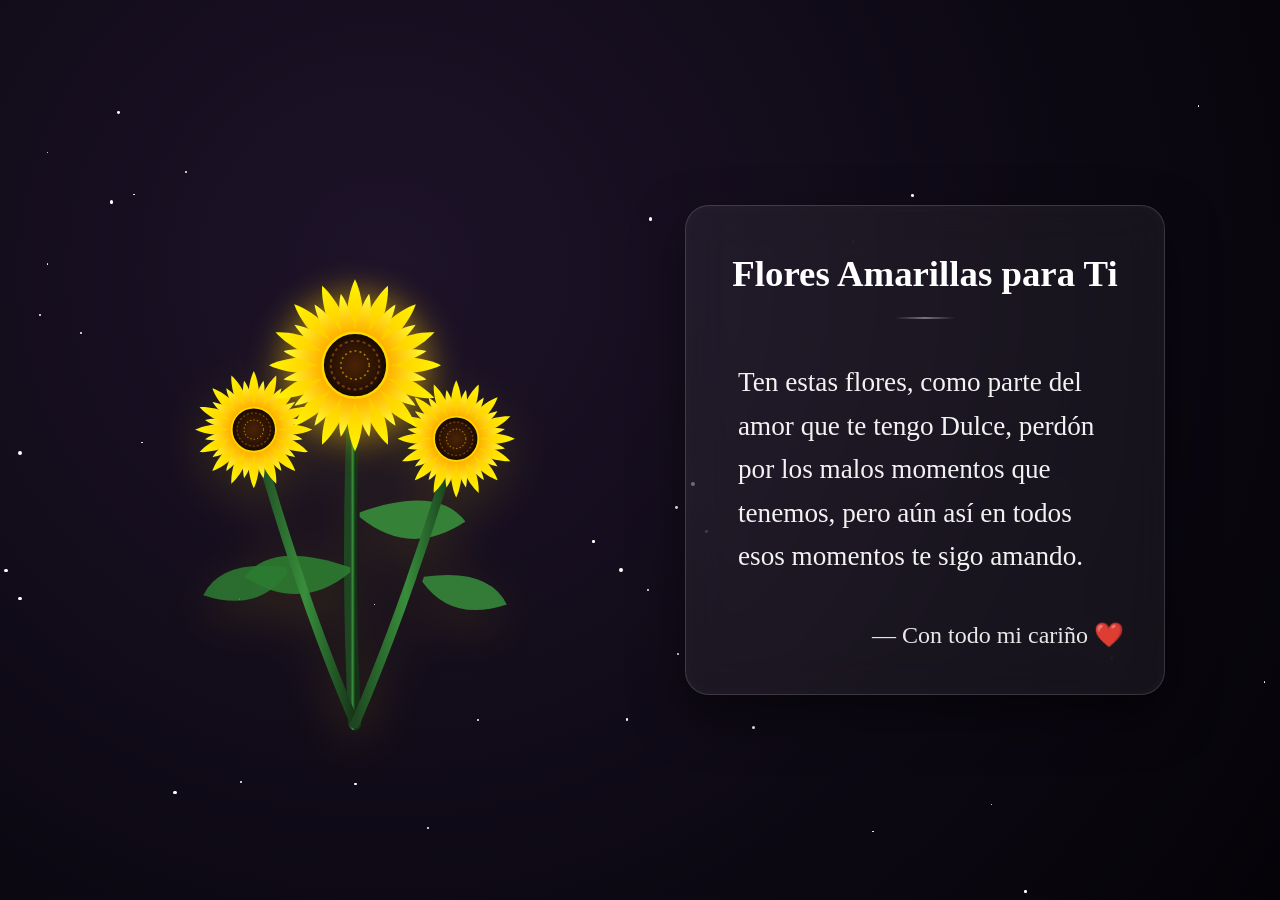
<file: index.html>
<!DOCTYPE html>
<html lang="es">
<head>
  <meta charset="UTF-8">
  <meta name="viewport" content="width=device-width, initial-scale=1.0">
  <title>Flores Amarillas para Ti 🌻</title>
  <link rel="preconnect" href="https://fonts.googleapis.com/">
  <link rel="preconnect" href="https://fonts.gstatic.com/" crossorigin="">
  <link href="./Flores Amarillas para Ti 🌻_files/css2" rel="stylesheet">
  <link rel="stylesheet" href="styles.css">
</head>
<body>

  <!-- Partículas de estrellas y luz de fondo -->
  <div id="stars-container"></div>
  <canvas id="petals-canvas"></canvas>

  <div class="container">
    <!-- SECCIÓN IZQUIERDA: FLORES ANIMADAS -->
    <div class="flowers-section">
      <div class="flower-pot">
        <svg viewBox="0 0 500 600" class="flower-svg" id="flowerSvg">
          <defs>
            <radialGradient id="sunflower-center" cx="50%" cy="50%" r="50%">
              <stop offset="0%" stop-color="#4a2306"></stop>
              <stop offset="75%" stop-color="#281102"></stop>
              <stop offset="100%" stop-color="#120701"></stop>
            </radialGradient>

            <linearGradient id="petal-grad-outer" x1="0%" y1="100%" x2="0%" y2="0%">
              <stop offset="0%" stop-color="#FF9900"></stop>
              <stop offset="40%" stop-color="#FFC700"></stop>
              <stop offset="100%" stop-color="#FFF500"></stop>
            </linearGradient>

            <linearGradient id="petal-grad-inner" x1="0%" y1="100%" x2="0%" y2="0%">
              <stop offset="0%" stop-color="#E68000"></stop>
              <stop offset="50%" stop-color="#FFB700"></stop>
              <stop offset="100%" stop-color="#FFFF33"></stop>
            </linearGradient>

            <linearGradient id="stem-grad" x1="0%" y1="0%" x2="100%" y2="0%">
              <stop offset="0%" stop-color="#1E4620"></stop>
              <stop offset="50%" stop-color="#388E3C"></stop>
              <stop offset="100%" stop-color="#143316"></stop>
            </linearGradient>

            <filter id="glow" x="-30%" y="-30%" width="160%" height="160%">
              <feGaussianBlur stdDeviation="5" result="blur"></feGaussianBlur>
              <feComposite in="SourceGraphic" in2="blur" operator="over"></feComposite>
            </filter>

            <!-- CABEZA DE GIRASOL -->
            <g id="sunflower-head-def">
              <!-- Capa Externa de Pétalos -->
              <g class="petals-layer-outer">
                <path d="M 0,0 C -12,-25 -10,-65 0,-85 C 10,-65 12,-25 0,0 Z" fill="url(#petal-grad-outer)" transform="rotate(0)"></path>
                <path d="M 0,0 C -12,-25 -10,-65 0,-85 C 10,-65 12,-25 0,0 Z" fill="url(#petal-grad-outer)" transform="rotate(22.5)"></path>
                <path d="M 0,0 C -12,-25 -10,-65 0,-85 C 10,-65 12,-25 0,0 Z" fill="url(#petal-grad-outer)" transform="rotate(45)"></path>
                <path d="M 0,0 C -12,-25 -10,-65 0,-85 C 10,-65 12,-25 0,0 Z" fill="url(#petal-grad-outer)" transform="rotate(67.5)"></path>
                <path d="M 0,0 C -12,-25 -10,-65 0,-85 C 10,-65 12,-25 0,0 Z" fill="url(#petal-grad-outer)" transform="rotate(90)"></path>
                <path d="M 0,0 C -12,-25 -10,-65 0,-85 C 10,-65 12,-25 0,0 Z" fill="url(#petal-grad-outer)" transform="rotate(112.5)"></path>
                <path d="M 0,0 C -12,-25 -10,-65 0,-85 C 10,-65 12,-25 0,0 Z" fill="url(#petal-grad-outer)" transform="rotate(135)"></path>
                <path d="M 0,0 C -12,-25 -10,-65 0,-85 C 10,-65 12,-25 0,0 Z" fill="url(#petal-grad-outer)" transform="rotate(157.5)"></path>
                <path d="M 0,0 C -12,-25 -10,-65 0,-85 C 10,-65 12,-25 0,0 Z" fill="url(#petal-grad-outer)" transform="rotate(180)"></path>
                <path d="M 0,0 C -12,-25 -10,-65 0,-85 C 10,-65 12,-25 0,0 Z" fill="url(#petal-grad-outer)" transform="rotate(202.5)"></path>
                <path d="M 0,0 C -12,-25 -10,-65 0,-85 C 10,-65 12,-25 0,0 Z" fill="url(#petal-grad-outer)" transform="rotate(225)"></path>
                <path d="M 0,0 C -12,-25 -10,-65 0,-85 C 10,-65 12,-25 0,0 Z" fill="url(#petal-grad-outer)" transform="rotate(247.5)"></path>
                <path d="M 0,0 C -12,-25 -10,-65 0,-85 C 10,-65 12,-25 0,0 Z" fill="url(#petal-grad-outer)" transform="rotate(270)"></path>
                <path d="M 0,0 C -12,-25 -10,-65 0,-85 C 10,-65 12,-25 0,0 Z" fill="url(#petal-grad-outer)" transform="rotate(292.5)"></path>
                <path d="M 0,0 C -12,-25 -10,-65 0,-85 C 10,-65 12,-25 0,0 Z" fill="url(#petal-grad-outer)" transform="rotate(315)"></path>
                <path d="M 0,0 C -12,-25 -10,-65 0,-85 C 10,-65 12,-25 0,0 Z" fill="url(#petal-grad-outer)" transform="rotate(337.5)"></path>
              </g>

              <!-- Capa Interna Intercalada -->
              <g class="petals-layer-inner">
                <path d="M 0,0 C -10,-20 -8,-55 0,-72 C 8,-55 10,-20 0,0 Z" fill="url(#petal-grad-inner)" transform="rotate(11.25)"></path>
                <path d="M 0,0 C -10,-20 -8,-55 0,-72 C 8,-55 10,-20 0,0 Z" fill="url(#petal-grad-inner)" transform="rotate(33.75)"></path>
                <path d="M 0,0 C -10,-20 -8,-55 0,-72 C 8,-55 10,-20 0,0 Z" fill="url(#petal-grad-inner)" transform="rotate(56.25)"></path>
                <path d="M 0,0 C -10,-20 -8,-55 0,-72 C 8,-55 10,-20 0,0 Z" fill="url(#petal-grad-inner)" transform="rotate(78.75)"></path>
                <path d="M 0,0 C -10,-20 -8,-55 0,-72 C 8,-55 10,-20 0,0 Z" fill="url(#petal-grad-inner)" transform="rotate(101.25)"></path>
                <path d="M 0,0 C -10,-20 -8,-55 0,-72 C 8,-55 10,-20 0,0 Z" fill="url(#petal-grad-inner)" transform="rotate(123.75)"></path>
                <path d="M 0,0 C -10,-20 -8,-55 0,-72 C 8,-55 10,-20 0,0 Z" fill="url(#petal-grad-inner)" transform="rotate(146.25)"></path>
                <path d="M 0,0 C -10,-20 -8,-55 0,-72 C 8,-55 10,-20 0,0 Z" fill="url(#petal-grad-inner)" transform="rotate(168.75)"></path>
                <path d="M 0,0 C -10,-20 -8,-55 0,-72 C 8,-55 10,-20 0,0 Z" fill="url(#petal-grad-inner)" transform="rotate(191.25)"></path>
                <path d="M 0,0 C -10,-20 -8,-55 0,-72 C 8,-55 10,-20 0,0 Z" fill="url(#petal-grad-inner)" transform="rotate(213.75)"></path>
                <path d="M 0,0 C -10,-20 -8,-55 0,-72 C 8,-55 10,-20 0,0 Z" fill="url(#petal-grad-inner)" transform="rotate(236.25)"></path>
                <path d="M 0,0 C -10,-20 -8,-55 0,-72 C 8,-55 10,-20 0,0 Z" fill="url(#petal-grad-inner)" transform="rotate(258.75)"></path>
                <path d="M 0,0 C -10,-20 -8,-55 0,-72 C 8,-55 10,-20 0,0 Z" fill="url(#petal-grad-inner)" transform="rotate(281.25)"></path>
                <path d="M 0,0 C -10,-20 -8,-55 0,-72 C 8,-55 10,-20 0,0 Z" fill="url(#petal-grad-inner)" transform="rotate(303.75)"></path>
                <path d="M 0,0 C -10,-20 -8,-55 0,-72 C 8,-55 10,-20 0,0 Z" fill="url(#petal-grad-inner)" transform="rotate(326.25)"></path>
                <path d="M 0,0 C -10,-20 -8,-55 0,-72 C 8,-55 10,-20 0,0 Z" fill="url(#petal-grad-inner)" transform="rotate(348.75)"></path>
              </g>

              <!-- Centro del Girasol -->
              <circle cx="0" cy="0" r="32" fill="url(#sunflower-center)" stroke="#FFD700" stroke-width="2.5"></circle>
              <circle cx="0" cy="0" r="24" fill="none" stroke="#8B4513" stroke-dasharray="3,3" stroke-width="2" opacity="0.8"></circle>
              <circle cx="0" cy="0" r="14" fill="none" stroke="#FFC700" stroke-dasharray="2,3" stroke-width="1.5" opacity="0.6"></circle>
            </g>
          </defs>

          <!-- Tallo 1 (Flor Principal Centro) -->
          <path d="M 250 600 Q 240 430 250 210" class="stem stem-1" stroke="url(#stem-grad)" stroke-width="14" fill="none" stroke-linecap="round"></path>
          <!-- Hojas Tallo 1 -->
          <g class="leaf-group leaf-left">
            <path d="M 245 430 Q 160 400 130 440 Q 190 480 245 435" fill="#2E7D32" opacity="0.95"></path>
          </g>
          <g class="leaf-group leaf-right">
            <path d="M 255 370 Q 340 340 370 380 Q 310 420 255 375" fill="#388E3C" opacity="0.95"></path>
          </g>

          <!-- Tallo 2 (Flor Izquierda) -->
          <path d="M 250 600 Q 190 460 140 280" class="stem stem-2" stroke="url(#stem-grad)" stroke-width="10" fill="none" stroke-linecap="round"></path>
          <g class="leaf-group leaf-left-2">
            <path d="M 175 430 Q 105 420 85 460 Q 145 480 177 435" fill="#2E7D32" opacity="0.9"></path>
          </g>

          <!-- Tallo 3 (Flor Derecha) -->
          <path d="M 250 600 Q 310 460 360 290" class="stem stem-3" stroke="url(#stem-grad)" stroke-width="10" fill="none" stroke-linecap="round"></path>
          <g class="leaf-group leaf-right-2">
            <path d="M 325 440 Q 395 430 415 470 Q 355 490 323 445" fill="#388E3C" opacity="0.9"></path>
          </g>

          <!-- FLOR 2 (Izquierda en (140, 280)) -->
          <g transform="translate(140, 280)">
            <g class="flower-head-animated flower-left">
              <use href="#sunflower-head-def" transform="scale(0.75)"></use>
            </g>
          </g>

          <!-- FLOR 3 (Derecha en (360, 290)) -->
          <g transform="translate(360, 290)">
            <g class="flower-head-animated flower-right">
              <use href="#sunflower-head-def" transform="scale(0.75)"></use>
            </g>
          </g>

          <!-- FLOR 1 (Principal Centro en (250, 210)) -->
          <g transform="translate(250, 210)">
            <g class="flower-head-animated flower-main">
              <use href="#sunflower-head-def" transform="scale(1.1)"></use>
            </g>
          </g>
        </svg>
      </div>
    </div>

    <!-- SECCIÓN DERECHA: TARJETA DE MENSAJE -->
    <div class="card-section">
      <div class="message-card">
        <h1 class="card-title">Flores Amarillas para Ti</h1>
        
        <div class="divider"></div>

        <div class="message-content" id="messageText" contenteditable="true" title="¡Haz clic aquí para escribir tu mensaje!" spellcheck="false">Ten estas flores, como parte del amor que te tengo Dulce, perdón por los malos momentos que tenemos, pero aún así en todos esos momentos te sigo amando.</div>

        <div class="card-footer">
          <span class="signature">— Con todo mi cariño ❤️</span>
        </div>
      </div>
    </div>
  </div>

  <script src="script.js"></script>
</body>
</html>
</file>
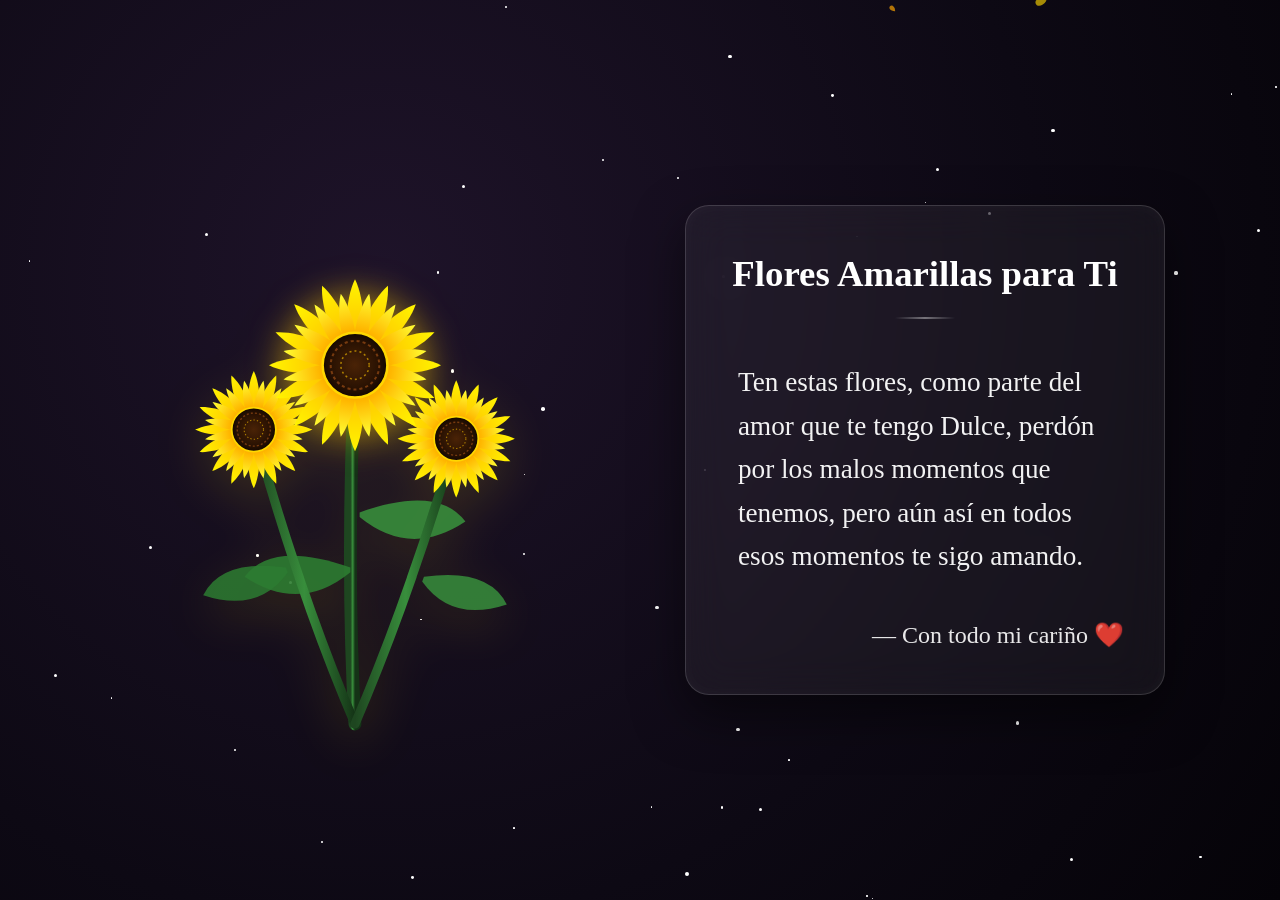
<file: Flores Amarillas para Ti 🌻.html>
<!DOCTYPE html>
<!-- saved from url=(0062)file:///C:/Users/Admin/Desktop/App%20for%20my%20dad/index.html -->
<html lang="es"><head><meta http-equiv="Content-Type" content="text/html; charset=UTF-8">
  
  <meta name="viewport" content="width=device-width, initial-scale=1.0">
  <title>Flores Amarillas para Ti 🌻</title>
  <link rel="preconnect" href="https://fonts.googleapis.com/">
  <link rel="preconnect" href="https://fonts.gstatic.com/" crossorigin="">
  <link href="./Flores Amarillas para Ti 🌻_files/css2" rel="stylesheet">
  <link rel="stylesheet" href="./Flores Amarillas para Ti 🌻_files/styles.css">
</head>
<body>

  <!-- Partículas de estrellas y luz de fondo -->
  <div id="stars-container"><div class="star-dot" style="width: 2.81245px; height: 2.81245px; left: 33.7824%; top: 34.6568%; --duration: 3.0484564784631516s; --delay: 1.0707181040022213s;"></div><div class="star-dot" style="width: 1.73656px; height: 1.73656px; left: 55.393%; top: 8.45327%; --duration: 3.4993228123121756s; --delay: 2.0090293931097554s;"></div><div class="star-dot" style="width: 3.54677px; height: 3.54677px; left: 58.7672%; top: 92.3053%; --duration: 3.7018341593838104s; --delay: 2.5843115115126594s;"></div><div class="star-dot" style="width: 1.25087px; height: 1.25087px; left: 47.5358%; top: 15.4701%; --duration: 2.4960512564286814s; --delay: 0.2527789490281811s;"></div><div class="star-dot" style="width: 2.9197px; height: 2.9197px; left: 60.5161%; top: 62.2921%; --duration: 3.470959928850238s; --delay: 1.4898935386770458s;"></div><div class="star-dot" style="width: 3.78653px; height: 3.78653px; left: 25.5231%; top: 65.4224%; --duration: 2.9471240223806765s; --delay: 2.8706849712132163s;"></div><div class="star-dot" style="width: 3.95849px; height: 3.95849px; left: 5.36643%; top: 75.4025%; --duration: 3.2975526353016704s; --delay: 0.7446263315045131s;"></div><div class="star-dot" style="width: 3.02031px; height: 3.02031px; left: 54.4523%; top: 33.6577%; --duration: 3.8043719020585236s; --delay: 0.6644978256035059s;"></div><div class="star-dot" style="width: 1.24653px; height: 1.24653px; left: 20.629%; top: 39.3136%; --duration: 4.261028039568668s; --delay: 0.933892266492916s;"></div><div class="star-dot" style="width: 3.77192px; height: 3.77192px; left: 59.4049%; top: 18.9465%; --duration: 4.582361979926562s; --delay: 1.1715334856881445s;"></div><div class="star-dot" style="width: 3.94412px; height: 3.94412px; left: 53.7703%; top: 38.5534%; --duration: 4.3947326652360434s; --delay: 1.8982548990669479s;"></div><div class="star-dot" style="width: 1.61318px; height: 1.61318px; left: 47.1438%; top: 46.0327%; --duration: 2.6385018630254042s; --delay: 2.5664870195097595s;"></div><div class="star-dot" style="width: 2.52148px; height: 2.52148px; left: 81.9894%; top: 43.7952%; --duration: 4.415515813429392s; --delay: 2.4743300185998s;"></div><div class="star-dot" style="width: 1.75858px; height: 1.75858px; left: 22.6356%; top: 29.9817%; --duration: 3.6806184855907116s; --delay: 1.966709358720304s;"></div><div class="star-dot" style="width: 3.11552px; height: 3.11552px; left: 59.5944%; top: 28.8671%; --duration: 4.094680913604112s; --delay: 1.4140128882396845s;"></div><div class="star-dot" style="width: 2.07406px; height: 2.07406px; left: 46.6366%; top: 55.2228%; --duration: 2.764851881832427s; --delay: 2.3348992166640556s;"></div><div class="star-dot" style="width: 2.9377px; height: 2.9377px; left: 23.2873%; top: 18.523%; --duration: 2.345490267471584s; --delay: 0.0240430356125646s;"></div><div class="star-dot" style="width: 1.21055px; height: 1.21055px; left: 25.2451%; top: 45.4073%; --duration: 2.0433355987180866s; --delay: 0.943024299802745s;"></div><div class="star-dot" style="width: 2.2996px; height: 2.2996px; left: 93.1709%; top: 97.4441%; --duration: 2.9351822247744783s; --delay: 2.3128147785015005s;"></div><div class="star-dot" style="width: 3.595px; height: 3.595px; left: 0.857865%; top: 89.7336%; --duration: 2.7124637744498123s; --delay: 2.816169116393173s;"></div><div class="star-dot" style="width: 2.78564px; height: 2.78564px; left: 25.5839%; top: 12.0486%; --duration: 2.118176550426669s; --delay: 0.5953674920834591s;"></div><div class="star-dot" style="width: 3.42398px; height: 3.42398px; left: 56.7731%; top: 27.1496%; --duration: 4.626951418581065s; --delay: 2.487010908072211s;"></div><div class="star-dot" style="width: 2.16875px; height: 2.16875px; left: 8.98497%; top: 88.9812%; --duration: 4.464063418706209s; --delay: 1.3716086783288823s;"></div><div class="star-dot" style="width: 3.89499px; height: 3.89499px; left: 60.1754%; top: 11.51%; --duration: 4.533106727474685s; --delay: 0.8442734045871826s;"></div><div class="star-dot" style="width: 1.6474px; height: 1.6474px; left: 1.4042%; top: 37.2137%; --duration: 4.7717544519061645s; --delay: 2.5580728650192333s;"></div><div class="star-dot" style="width: 3.17052px; height: 3.17052px; left: 13.4309%; top: 80.5659%; --duration: 3.578463121179286s; --delay: 2.056640583468404s;"></div><div class="star-dot" style="width: 3.98714px; height: 3.98714px; left: 42.8275%; top: 38.8496%; --duration: 4.280726801933498s; --delay: 0.13119934126532173s;"></div><div class="star-dot" style="width: 3.73195px; height: 3.73195px; left: 84.2898%; top: 31.9155%; --duration: 2.9041837048055266s; --delay: 1.0382269082728923s;"></div><div class="star-dot" style="width: 3.71709px; height: 3.71709px; left: 39.773%; top: 54.4429%; --duration: 2.611661198750187s; --delay: 1.8002771346312025s;"></div><div class="star-dot" style="width: 3.49157px; height: 3.49157px; left: 72.0648%; top: 82.4939%; --duration: 2.460927968128682s; --delay: 1.3415133273437383s;"></div><div class="star-dot" style="width: 1.82765px; height: 1.82765px; left: 16.0042%; top: 62.8109%; --duration: 4.948064594119346s; --delay: 1.0789530539780705s;"></div><div class="star-dot" style="width: 2.36399px; height: 2.36399px; left: 6.42545%; top: 44.4121%; --duration: 2.9177981576134435s; --delay: 0.17039128080512644s;"></div><div class="star-dot" style="width: 1.28543px; height: 1.28543px; left: 21.7113%; top: 90.7363%; --duration: 4.8841080380374295s; --delay: 0.5364351306114508s;"></div><div class="star-dot" style="width: 3.22558px; height: 3.22558px; left: 72.0219%; top: 65.3768%; --duration: 2.71026602490656s; --delay: 2.6510327285613733s;"></div><div class="star-dot" style="width: 3.68769px; height: 3.68769px; left: 93.7105%; top: 5.23027%; --duration: 2.6935113082773294s; --delay: 2.6300865738128665s;"></div><div class="star-dot" style="width: 2.69895px; height: 2.69895px; left: 27.8171%; top: 91.2487%; --duration: 4.6642642433092245s; --delay: 1.2247485347195401s;"></div><div class="star-dot" style="width: 3.21486px; height: 3.21486px; left: 19.5627%; top: 63.2188%; --duration: 3.737017429207484s; --delay: 1.5703139881539943s;"></div><div class="star-dot" style="width: 1.62426px; height: 1.62426px; left: 16.6115%; top: 13.3165%; --duration: 2.093391519980476s; --delay: 1.5228188891392442s;"></div><div class="star-dot" style="width: 1.28096px; height: 1.28096px; left: 28.4673%; top: 62.3626%; --duration: 2.922479488720863s; --delay: 2.4560891945927015s;"></div><div class="star-dot" style="width: 3.97273px; height: 3.97273px; left: 1.29455%; top: 81.0987%; --duration: 2.365268581539327s; --delay: 1.9013510894679282s;"></div><div class="star-dot" style="width: 2.4795px; height: 2.4795px; left: 86.0913%; top: 3.73411%; --duration: 3.539507563770891s; --delay: 1.9839647319883722s;"></div><div class="star-dot" style="width: 1.91089px; height: 1.91089px; left: 14.761%; top: 77.8542%; --duration: 4.699948955611324s; --delay: 0.9006482038598131s;"></div><div class="star-dot" style="width: 3.79464px; height: 3.79464px; left: 58.9054%; top: 33.5638%; --duration: 2.0979060146756296s; --delay: 1.2064633248702492s;"></div><div class="star-dot" style="width: 1.89952px; height: 1.89952px; left: 93.9561%; top: 20.4464%; --duration: 2.0207362667651663s; --delay: 1.5261738978416963s;"></div><div class="star-dot" style="width: 3.04527px; height: 3.04527px; left: 75.945%; top: 32.2936%; --duration: 4.547314991067199s; --delay: 1.8985022947052568s;"></div><div class="star-dot" style="width: 3.43883px; height: 3.43883px; left: 88.974%; top: 54.2447%; --duration: 2.4684923843174253s; --delay: 1.0109504952447974s;"></div><div class="star-dot" style="width: 3.89156px; height: 3.89156px; left: 9.76078%; top: 58.8654%; --duration: 3.4090050099711697s; --delay: 0.6174144812762248s;"></div><div class="star-dot" style="width: 1.90817px; height: 1.90817px; left: 11.6998%; top: 56.9535%; --duration: 4.760955254665436s; --delay: 2.881809800566195s;"></div><div class="star-dot" style="width: 2.45487px; height: 2.45487px; left: 77.2503%; top: 23.1367%; --duration: 2.409116130045406s; --delay: 2.6088440573871337s;"></div><div class="star-dot" style="width: 2.0408px; height: 2.0408px; left: 21.4853%; top: 36.3693%; --duration: 4.9203563753544515s; --delay: 1.9103319266343632s;"></div></div>
  <canvas id="petals-canvas" width="1491" height="838"></canvas>

  <div class="container">
    <!-- SECCIÓN IZQUIERDA: FLORES ANIMADAS -->
    <div class="flowers-section">
      <div class="flower-pot">
        <svg viewBox="0 0 500 600" class="flower-svg" id="flowerSvg">
          <defs>
            <radialgradient id="sunflower-center" cx="50%" cy="50%" r="50%">
              <stop offset="0%" stop-color="#4a2306"></stop>
              <stop offset="75%" stop-color="#281102"></stop>
              <stop offset="100%" stop-color="#120701"></stop>
            </radialgradient>

            <lineargradient id="petal-grad-outer" x1="0%" y1="100%" x2="0%" y2="0%">
              <stop offset="0%" stop-color="#FF9900"></stop>
              <stop offset="40%" stop-color="#FFC700"></stop>
              <stop offset="100%" stop-color="#FFF500"></stop>
            </lineargradient>

            <lineargradient id="petal-grad-inner" x1="0%" y1="100%" x2="0%" y2="0%">
              <stop offset="0%" stop-color="#E68000"></stop>
              <stop offset="50%" stop-color="#FFB700"></stop>
              <stop offset="100%" stop-color="#FFFF33"></stop>
            </lineargradient>

            <lineargradient id="stem-grad" x1="0%" y1="0%" x2="100%" y2="0%">
              <stop offset="0%" stop-color="#1E4620"></stop>
              <stop offset="50%" stop-color="#388E3C"></stop>
              <stop offset="100%" stop-color="#143316"></stop>
            </lineargradient>

            <filter id="glow" x="-30%" y="-30%" width="160%" height="160%">
              <fegaussianblur stdDeviation="5" result="blur"></fegaussianblur>
              <fecomposite in="SourceGraphic" in2="blur" operator="over"></fecomposite>
            </filter>

            <!-- CABEZA DE GIRASOL -->
            <g id="sunflower-head-def">
              <!-- Capa Externa de Pétalos -->
              <g class="petals-layer-outer">
                <path d="M 0,0 C -12,-25 -10,-65 0,-85 C 10,-65 12,-25 0,0 Z" fill="url(#petal-grad-outer)" transform="rotate(0)"></path>
                <path d="M 0,0 C -12,-25 -10,-65 0,-85 C 10,-65 12,-25 0,0 Z" fill="url(#petal-grad-outer)" transform="rotate(22.5)"></path>
                <path d="M 0,0 C -12,-25 -10,-65 0,-85 C 10,-65 12,-25 0,0 Z" fill="url(#petal-grad-outer)" transform="rotate(45)"></path>
                <path d="M 0,0 C -12,-25 -10,-65 0,-85 C 10,-65 12,-25 0,0 Z" fill="url(#petal-grad-outer)" transform="rotate(67.5)"></path>
                <path d="M 0,0 C -12,-25 -10,-65 0,-85 C 10,-65 12,-25 0,0 Z" fill="url(#petal-grad-outer)" transform="rotate(90)"></path>
                <path d="M 0,0 C -12,-25 -10,-65 0,-85 C 10,-65 12,-25 0,0 Z" fill="url(#petal-grad-outer)" transform="rotate(112.5)"></path>
                <path d="M 0,0 C -12,-25 -10,-65 0,-85 C 10,-65 12,-25 0,0 Z" fill="url(#petal-grad-outer)" transform="rotate(135)"></path>
                <path d="M 0,0 C -12,-25 -10,-65 0,-85 C 10,-65 12,-25 0,0 Z" fill="url(#petal-grad-outer)" transform="rotate(157.5)"></path>
                <path d="M 0,0 C -12,-25 -10,-65 0,-85 C 10,-65 12,-25 0,0 Z" fill="url(#petal-grad-outer)" transform="rotate(180)"></path>
                <path d="M 0,0 C -12,-25 -10,-65 0,-85 C 10,-65 12,-25 0,0 Z" fill="url(#petal-grad-outer)" transform="rotate(202.5)"></path>
                <path d="M 0,0 C -12,-25 -10,-65 0,-85 C 10,-65 12,-25 0,0 Z" fill="url(#petal-grad-outer)" transform="rotate(225)"></path>
                <path d="M 0,0 C -12,-25 -10,-65 0,-85 C 10,-65 12,-25 0,0 Z" fill="url(#petal-grad-outer)" transform="rotate(247.5)"></path>
                <path d="M 0,0 C -12,-25 -10,-65 0,-85 C 10,-65 12,-25 0,0 Z" fill="url(#petal-grad-outer)" transform="rotate(270)"></path>
                <path d="M 0,0 C -12,-25 -10,-65 0,-85 C 10,-65 12,-25 0,0 Z" fill="url(#petal-grad-outer)" transform="rotate(292.5)"></path>
                <path d="M 0,0 C -12,-25 -10,-65 0,-85 C 10,-65 12,-25 0,0 Z" fill="url(#petal-grad-outer)" transform="rotate(315)"></path>
                <path d="M 0,0 C -12,-25 -10,-65 0,-85 C 10,-65 12,-25 0,0 Z" fill="url(#petal-grad-outer)" transform="rotate(337.5)"></path>
              </g>

              <!-- Capa Interna Intercalada -->
              <g class="petals-layer-inner">
                <path d="M 0,0 C -10,-20 -8,-55 0,-72 C 8,-55 10,-20 0,0 Z" fill="url(#petal-grad-inner)" transform="rotate(11.25)"></path>
                <path d="M 0,0 C -10,-20 -8,-55 0,-72 C 8,-55 10,-20 0,0 Z" fill="url(#petal-grad-inner)" transform="rotate(33.75)"></path>
                <path d="M 0,0 C -10,-20 -8,-55 0,-72 C 8,-55 10,-20 0,0 Z" fill="url(#petal-grad-inner)" transform="rotate(56.25)"></path>
                <path d="M 0,0 C -10,-20 -8,-55 0,-72 C 8,-55 10,-20 0,0 Z" fill="url(#petal-grad-inner)" transform="rotate(78.75)"></path>
                <path d="M 0,0 C -10,-20 -8,-55 0,-72 C 8,-55 10,-20 0,0 Z" fill="url(#petal-grad-inner)" transform="rotate(101.25)"></path>
                <path d="M 0,0 C -10,-20 -8,-55 0,-72 C 8,-55 10,-20 0,0 Z" fill="url(#petal-grad-inner)" transform="rotate(123.75)"></path>
                <path d="M 0,0 C -10,-20 -8,-55 0,-72 C 8,-55 10,-20 0,0 Z" fill="url(#petal-grad-inner)" transform="rotate(146.25)"></path>
                <path d="M 0,0 C -10,-20 -8,-55 0,-72 C 8,-55 10,-20 0,0 Z" fill="url(#petal-grad-inner)" transform="rotate(168.75)"></path>
                <path d="M 0,0 C -10,-20 -8,-55 0,-72 C 8,-55 10,-20 0,0 Z" fill="url(#petal-grad-inner)" transform="rotate(191.25)"></path>
                <path d="M 0,0 C -10,-20 -8,-55 0,-72 C 8,-55 10,-20 0,0 Z" fill="url(#petal-grad-inner)" transform="rotate(213.75)"></path>
                <path d="M 0,0 C -10,-20 -8,-55 0,-72 C 8,-55 10,-20 0,0 Z" fill="url(#petal-grad-inner)" transform="rotate(236.25)"></path>
                <path d="M 0,0 C -10,-20 -8,-55 0,-72 C 8,-55 10,-20 0,0 Z" fill="url(#petal-grad-inner)" transform="rotate(258.75)"></path>
                <path d="M 0,0 C -10,-20 -8,-55 0,-72 C 8,-55 10,-20 0,0 Z" fill="url(#petal-grad-inner)" transform="rotate(281.25)"></path>
                <path d="M 0,0 C -10,-20 -8,-55 0,-72 C 8,-55 10,-20 0,0 Z" fill="url(#petal-grad-inner)" transform="rotate(303.75)"></path>
                <path d="M 0,0 C -10,-20 -8,-55 0,-72 C 8,-55 10,-20 0,0 Z" fill="url(#petal-grad-inner)" transform="rotate(326.25)"></path>
                <path d="M 0,0 C -10,-20 -8,-55 0,-72 C 8,-55 10,-20 0,0 Z" fill="url(#petal-grad-inner)" transform="rotate(348.75)"></path>
              </g>

              <!-- Centro del Girasol -->
              <circle cx="0" cy="0" r="32" fill="url(#sunflower-center)" stroke="#FFD700" stroke-width="2.5"></circle>
              <circle cx="0" cy="0" r="24" fill="none" stroke="#8B4513" stroke-dasharray="3,3" stroke-width="2" opacity="0.8"></circle>
              <circle cx="0" cy="0" r="14" fill="none" stroke="#FFC700" stroke-dasharray="2,3" stroke-width="1.5" opacity="0.6"></circle>
            </g>
          </defs>

          <!-- Tallo 1 (Flor Principal Centro) -->
          <path d="M 250 600 Q 240 430 250 210" class="stem stem-1" stroke="url(#stem-grad)" stroke-width="14" fill="none" stroke-linecap="round"></path>
          <!-- Hojas Tallo 1 -->
          <g class="leaf-group leaf-left">
            <path d="M 245 430 Q 160 400 130 440 Q 190 480 245 435" fill="#2E7D32" opacity="0.95"></path>
          </g>
          <g class="leaf-group leaf-right">
            <path d="M 255 370 Q 340 340 370 380 Q 310 420 255 375" fill="#388E3C" opacity="0.95"></path>
          </g>

          <!-- Tallo 2 (Flor Izquierda) -->
          <path d="M 250 600 Q 190 460 140 280" class="stem stem-2" stroke="url(#stem-grad)" stroke-width="10" fill="none" stroke-linecap="round"></path>
          <g class="leaf-group leaf-left-2">
            <path d="M 175 430 Q 105 420 85 460 Q 145 480 177 435" fill="#2E7D32" opacity="0.9"></path>
          </g>

          <!-- Tallo 3 (Flor Derecha) -->
          <path d="M 250 600 Q 310 460 360 290" class="stem stem-3" stroke="url(#stem-grad)" stroke-width="10" fill="none" stroke-linecap="round"></path>
          <g class="leaf-group leaf-right-2">
            <path d="M 325 440 Q 395 430 415 470 Q 355 490 323 445" fill="#388E3C" opacity="0.9"></path>
          </g>

          <!-- FLOR 2 (Izquierda en (140, 280)) -->
          <g transform="translate(140, 280)">
            <g class="flower-head-animated flower-left">
              <use href="#sunflower-head-def" transform="scale(0.75)"></use>
            </g>
          </g>

          <!-- FLOR 3 (Derecha en (360, 290)) -->
          <g transform="translate(360, 290)">
            <g class="flower-head-animated flower-right">
              <use href="#sunflower-head-def" transform="scale(0.75)"></use>
            </g>
          </g>

          <!-- FLOR 1 (Principal Centro en (250, 210)) -->
          <g transform="translate(250, 210)">
            <g class="flower-head-animated flower-main">
              <use href="#sunflower-head-def" transform="scale(1.1)"></use>
            </g>
          </g>
        </svg>
      </div>
    </div>

    <!-- SECCIÓN DERECHA: TARJETA DE MENSAJE -->
    <div class="card-section">
      <div class="message-card">
        <h1 class="card-title">Flores Amarillas para Ti</h1>
        
        <div class="divider"></div>

        <div class="message-content" id="messageText" contenteditable="true" title="¡Haz clic aquí para escribir tu mensaje!" spellcheck="false">Ten estas flores, como parte del amor que te tengo Dulce, perdón por los malos momentos que tenemos, pero aún así en todos esos momentos te sigo amando.</div>

        <div class="card-footer">
          <span class="signature">— Con todo mi cariño ❤️</span>
        </div>
      </div>
    </div>
  </div>

  <script src="./Flores Amarillas para Ti 🌻_files/script.js"></script>


</body></html>
</file>
<file: styles.css>
/* ==========================================================================
   ESTILOS GENERALES Y TEMA
   ========================================================================== */
* {
  box-sizing: border-box;
  margin: 0;
  padding: 0;
}

body {
  font-family: 'Montserrat', sans-serif;
  background: radial-gradient(circle at 30% 30%, #1e1329 0%, #0d0914 60%, #050308 100%);
  color: #ffffff;
  min-height: 100vh;
  overflow-x: hidden;
  display: flex;
  justify-content: center;
  align-items: center;
  position: relative;
}

/* Canvas para pétalos cayendo */
#petals-canvas {
  position: fixed;
  top: 0;
  left: 0;
  width: 100%;
  height: 100%;
  pointer-events: none;
  z-index: 2;
}

#stars-container {
  position: fixed;
  top: 0;
  left: 0;
  width: 100%;
  height: 100%;
  pointer-events: none;
  z-index: 1;
}

.star-dot {
  position: absolute;
  background-color: #fff;
  border-radius: 50%;
  animation: pulseStar var(--duration) infinite ease-in-out var(--delay);
}

@keyframes pulseStar {
  0%, 100% { opacity: 0.2; transform: scale(0.8); }
  50% { opacity: 0.9; transform: scale(1.3); }
}

/* Contenedor Principal Flex/Grid */
.container {
  display: flex;
  flex-direction: row;
  align-items: center;
  justify-content: center;
  width: 92%;
  max-width: 1100px;
  min-height: 85vh;
  z-index: 10;
  gap: 40px;
  padding: 20px 0;
}

/* ==========================================================================
   SECCIÓN IZQUIERDA: FLORES SVG
   ========================================================================== */
.flowers-section {
  flex: 1;
  display: flex;
  justify-content: center;
  align-items: center;
  min-width: 320px;
}

.flower-pot {
  width: 100%;
  max-width: 460px;
  position: relative;
}

.flower-svg {
  width: 100%;
  height: auto;
  overflow: visible;
  filter: drop-shadow(0 15px 25px rgba(255, 215, 0, 0.15));
}

/* Crecimiento de Tallos */
.stem {
  stroke-dasharray: 1000;
  stroke-dashoffset: 1000;
  animation: growStem 2.2s cubic-bezier(0.4, 0, 0.2, 1) forwards;
}

.stem-1 { animation-delay: 0.1s; }
.stem-2 { animation-delay: 0.4s; }
.stem-3 { animation-delay: 0.7s; }

@keyframes growStem {
  to { stroke-dashoffset: 0; }
}

/* Animación de Hojas */
.leaf-group {
  opacity: 0;
  animation: fadeInLeaf 1s ease forwards;
}

.leaf-left { animation-delay: 1.0s; transform-origin: 245px 435px; }
.leaf-right { animation-delay: 1.2s; transform-origin: 255px 375px; }
.leaf-left-2 { animation-delay: 1.4s; transform-origin: 177px 435px; }
.leaf-right-2 { animation-delay: 1.6s; transform-origin: 323px 445px; }

@keyframes fadeInLeaf {
  from { opacity: 0; transform: scale(0.2); }
  to { opacity: 0.95; transform: scale(1); }
}

/* Animación de Apertura de la Flor */
.flower-head-animated {
  opacity: 0;
  transform-box: fill-box;
  transform-origin: center center;
  animation: bloomFlower 1.2s cubic-bezier(0.34, 1.56, 0.64, 1) forwards, swayFlower 4s ease-in-out infinite alternate;
}

.flower-main { 
  animation-delay: 1.8s, 3.0s; 
  filter: drop-shadow(0 0 15px rgba(255, 200, 0, 0.5));
}
.flower-left { animation-delay: 2.1s, 3.3s; }
.flower-right { animation-delay: 2.4s, 3.6s; }

@keyframes bloomFlower {
  0% {
    opacity: 0;
    transform: scale(0) rotate(-60deg);
  }
  100% {
    opacity: 1;
    transform: scale(1) rotate(0deg);
  }
}

@keyframes swayFlower {
  0% { transform: scale(1) rotate(-3deg); }
  100% { transform: scale(1) rotate(3deg); }
}

/* ==========================================================================
   SECCIÓN DERECHA: TARJETA DE MENSAJE LIMPIA (SIN AMARILLO EN LA TARJETA)
   ========================================================================== */
.card-section {
  flex: 1;
  display: flex;
  justify-content: center;
  align-items: center;
  min-width: 320px;
}

.message-card {
  background: rgba(255, 255, 255, 0.05);
  backdrop-filter: blur(20px);
  -webkit-backdrop-filter: blur(20px);
  border: 1px solid rgba(255, 255, 255, 0.15);
  border-radius: 24px;
  padding: 45px 40px;
  width: 100%;
  max-width: 480px;
  box-shadow: 0 20px 50px rgba(0, 0, 0, 0.5), 
              inset 0 0 15px rgba(255, 255, 255, 0.03);
  position: relative;
  overflow: hidden;
  animation: cardFadeIn 1.2s ease 0.8s both;
}

@keyframes cardFadeIn {
  from { opacity: 0; transform: translateY(20px); }
  to { opacity: 1; transform: translateY(0); }
}

.card-title {
  font-family: 'Playfair Display', serif;
  font-size: 2.3rem;
  color: #FFFFFF;
  margin-bottom: 20px;
  line-height: 1.25;
  text-align: center;
}

.divider {
  width: 60px;
  height: 2px;
  background: linear-gradient(90deg, transparent, rgba(255, 255, 255, 0.4), transparent);
  margin: 0 auto 30px auto;
}

.message-content {
  font-family: 'Dancing Script', cursive;
  font-size: 1.7rem;
  line-height: 1.6;
  color: rgba(255, 255, 255, 0.95);
  margin-bottom: 30px;
  outline: none;
  border-radius: 12px;
  padding: 12px;
  transition: background 0.3s ease;
  cursor: text;
}

.message-content:hover, .message-content:focus {
  background: rgba(255, 255, 255, 0.07);
  box-shadow: 0 0 0 1px rgba(255, 255, 255, 0.2);
}

.message-content p {
  margin-bottom: 14px;
}

.card-footer {
  text-align: right;
  font-family: 'Dancing Script', cursive;
  font-size: 1.5rem;
  color: rgba(255, 255, 255, 0.9);
}

/* RESPONSIVE DESIGN */
@media (max-width: 850px) {
  .container {
    flex-direction: column;
    padding: 30px 10px;
    gap: 20px;
  }
  
  .flowers-section {
    width: 100%;
  }

  .flower-pot {
    max-width: 340px;
  }

  .message-card {
    padding: 35px 25px;
  }

  .card-title {
    font-size: 1.9rem;
  }

  .message-content {
    font-size: 1.5rem;
  }
}
</file>
<file: Flores Amarillas para Ti 🌻_files/styles.css>
/* ==========================================================================
   ESTILOS GENERALES Y TEMA
   ========================================================================== */
* {
  box-sizing: border-box;
  margin: 0;
  padding: 0;
}

body {
  font-family: 'Montserrat', sans-serif;
  background: radial-gradient(circle at 30% 30%, #1e1329 0%, #0d0914 60%, #050308 100%);
  color: #ffffff;
  min-height: 100vh;
  overflow-x: hidden;
  display: flex;
  justify-content: center;
  align-items: center;
  position: relative;
}

/* Canvas para pétalos cayendo */
#petals-canvas {
  position: fixed;
  top: 0;
  left: 0;
  width: 100%;
  height: 100%;
  pointer-events: none;
  z-index: 2;
}

#stars-container {
  position: fixed;
  top: 0;
  left: 0;
  width: 100%;
  height: 100%;
  pointer-events: none;
  z-index: 1;
}

.star-dot {
  position: absolute;
  background-color: #fff;
  border-radius: 50%;
  animation: pulseStar var(--duration) infinite ease-in-out var(--delay);
}

@keyframes pulseStar {
  0%, 100% { opacity: 0.2; transform: scale(0.8); }
  50% { opacity: 0.9; transform: scale(1.3); }
}

/* Contenedor Principal Flex/Grid */
.container {
  display: flex;
  flex-direction: row;
  align-items: center;
  justify-content: center;
  width: 92%;
  max-width: 1100px;
  min-height: 85vh;
  z-index: 10;
  gap: 40px;
  padding: 20px 0;
}

/* ==========================================================================
   SECCIÓN IZQUIERDA: FLORES SVG
   ========================================================================== */
.flowers-section {
  flex: 1;
  display: flex;
  justify-content: center;
  align-items: center;
  min-width: 320px;
}

.flower-pot {
  width: 100%;
  max-width: 460px;
  position: relative;
}

.flower-svg {
  width: 100%;
  height: auto;
  overflow: visible;
  filter: drop-shadow(0 15px 25px rgba(255, 215, 0, 0.15));
}

/* Crecimiento de Tallos */
.stem {
  stroke-dasharray: 1000;
  stroke-dashoffset: 1000;
  animation: growStem 2.2s cubic-bezier(0.4, 0, 0.2, 1) forwards;
}

.stem-1 { animation-delay: 0.1s; }
.stem-2 { animation-delay: 0.4s; }
.stem-3 { animation-delay: 0.7s; }

@keyframes growStem {
  to { stroke-dashoffset: 0; }
}

/* Animación de Hojas */
.leaf-group {
  opacity: 0;
  animation: fadeInLeaf 1s ease forwards;
}

.leaf-left { animation-delay: 1.0s; transform-origin: 245px 435px; }
.leaf-right { animation-delay: 1.2s; transform-origin: 255px 375px; }
.leaf-left-2 { animation-delay: 1.4s; transform-origin: 177px 435px; }
.leaf-right-2 { animation-delay: 1.6s; transform-origin: 323px 445px; }

@keyframes fadeInLeaf {
  from { opacity: 0; transform: scale(0.2); }
  to { opacity: 0.95; transform: scale(1); }
}

/* Animación de Apertura de la Flor */
.flower-head-animated {
  opacity: 0;
  transform-box: fill-box;
  transform-origin: center center;
  animation: bloomFlower 1.2s cubic-bezier(0.34, 1.56, 0.64, 1) forwards, swayFlower 4s ease-in-out infinite alternate;
}

.flower-main { 
  animation-delay: 1.8s, 3.0s; 
  filter: drop-shadow(0 0 15px rgba(255, 200, 0, 0.5));
}
.flower-left { animation-delay: 2.1s, 3.3s; }
.flower-right { animation-delay: 2.4s, 3.6s; }

@keyframes bloomFlower {
  0% {
    opacity: 0;
    transform: scale(0) rotate(-60deg);
  }
  100% {
    opacity: 1;
    transform: scale(1) rotate(0deg);
  }
}

@keyframes swayFlower {
  0% { transform: scale(1) rotate(-3deg); }
  100% { transform: scale(1) rotate(3deg); }
}

/* ==========================================================================
   SECCIÓN DERECHA: TARJETA DE MENSAJE LIMPIA (SIN AMARILLO EN LA TARJETA)
   ========================================================================== */
.card-section {
  flex: 1;
  display: flex;
  justify-content: center;
  align-items: center;
  min-width: 320px;
}

.message-card {
  background: rgba(255, 255, 255, 0.05);
  backdrop-filter: blur(20px);
  -webkit-backdrop-filter: blur(20px);
  border: 1px solid rgba(255, 255, 255, 0.15);
  border-radius: 24px;
  padding: 45px 40px;
  width: 100%;
  max-width: 480px;
  box-shadow: 0 20px 50px rgba(0, 0, 0, 0.5), 
              inset 0 0 15px rgba(255, 255, 255, 0.03);
  position: relative;
  overflow: hidden;
  animation: cardFadeIn 1.2s ease 0.8s both;
}

@keyframes cardFadeIn {
  from { opacity: 0; transform: translateY(20px); }
  to { opacity: 1; transform: translateY(0); }
}

.card-title {
  font-family: 'Playfair Display', serif;
  font-size: 2.3rem;
  color: #FFFFFF;
  margin-bottom: 20px;
  line-height: 1.25;
  text-align: center;
}

.divider {
  width: 60px;
  height: 2px;
  background: linear-gradient(90deg, transparent, rgba(255, 255, 255, 0.4), transparent);
  margin: 0 auto 30px auto;
}

.message-content {
  font-family: 'Dancing Script', cursive;
  font-size: 1.7rem;
  line-height: 1.6;
  color: rgba(255, 255, 255, 0.95);
  margin-bottom: 30px;
  outline: none;
  border-radius: 12px;
  padding: 12px;
  transition: background 0.3s ease;
  cursor: text;
}

.message-content:hover, .message-content:focus {
  background: rgba(255, 255, 255, 0.07);
  box-shadow: 0 0 0 1px rgba(255, 255, 255, 0.2);
}

.message-content p {
  margin-bottom: 14px;
}

.card-footer {
  text-align: right;
  font-family: 'Dancing Script', cursive;
  font-size: 1.5rem;
  color: rgba(255, 255, 255, 0.9);
}

/* RESPONSIVE DESIGN */
@media (max-width: 850px) {
  .container {
    flex-direction: column;
    padding: 30px 10px;
    gap: 20px;
  }
  
  .flowers-section {
    width: 100%;
  }

  .flower-pot {
    max-width: 340px;
  }

  .message-card {
    padding: 35px 25px;
  }

  .card-title {
    font-size: 1.9rem;
  }

  .message-content {
    font-size: 1.5rem;
  }
}
</file>
